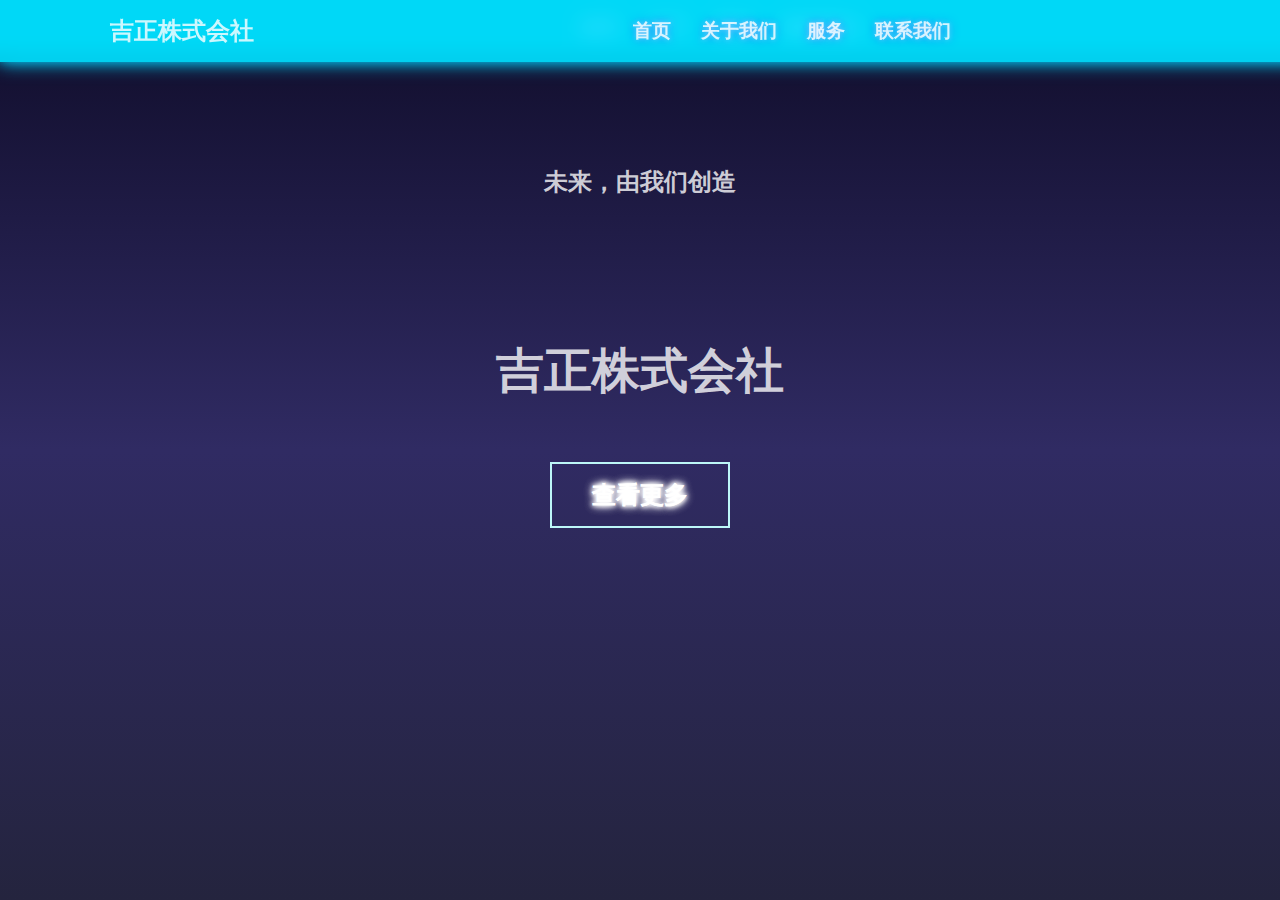
<file: index.html>
<!DOCTYPE html>
<html lang="zh">
<head>
    <meta charset="UTF-8">
    <meta name="viewport" content="width=device-width, initial-scale=1.0">
    <title>吉正株式会社</title>
    <link rel="stylesheet" href="styles.css">
</head>
<body>
    <div class="background">
        <canvas id="particleCanvas"></canvas>
    </div>
    <header>
        <h1 class="glitch">吉正株式会社</h1>
        <nav>
            <ul>
                <li><a href="#">首页</a></li>
                <li><a href="#about">关于</a></li>
                <li><a href="#services">服务</a></li>
                <li><a href="#contact">联系我们</a></li>
            </ul>
        </nav>
    </header>
    <main>
        <section id="hero">
            <h2 class="neon-text">未来，由我们创造</h2>
        </section>
    </main>
    <script src="script.js"></script>
</body>
</html>
<nav>
    <div class="company-name-left">吉正株式会社</div>
    <ul>
        <li><a href="#">首页</a></li>
        <li><a href="#">关于我们</a></li>
        <li><a href="#">服务</a></li>
        <li><a href="#">联系我们</a></li>
    </ul>
    <div class="company-name-right"></div>
</nav>
<button class="view-more">查看更多</button>

<button class="view-more" onclick="location.href='more.html'">查看更多</button>
</file>
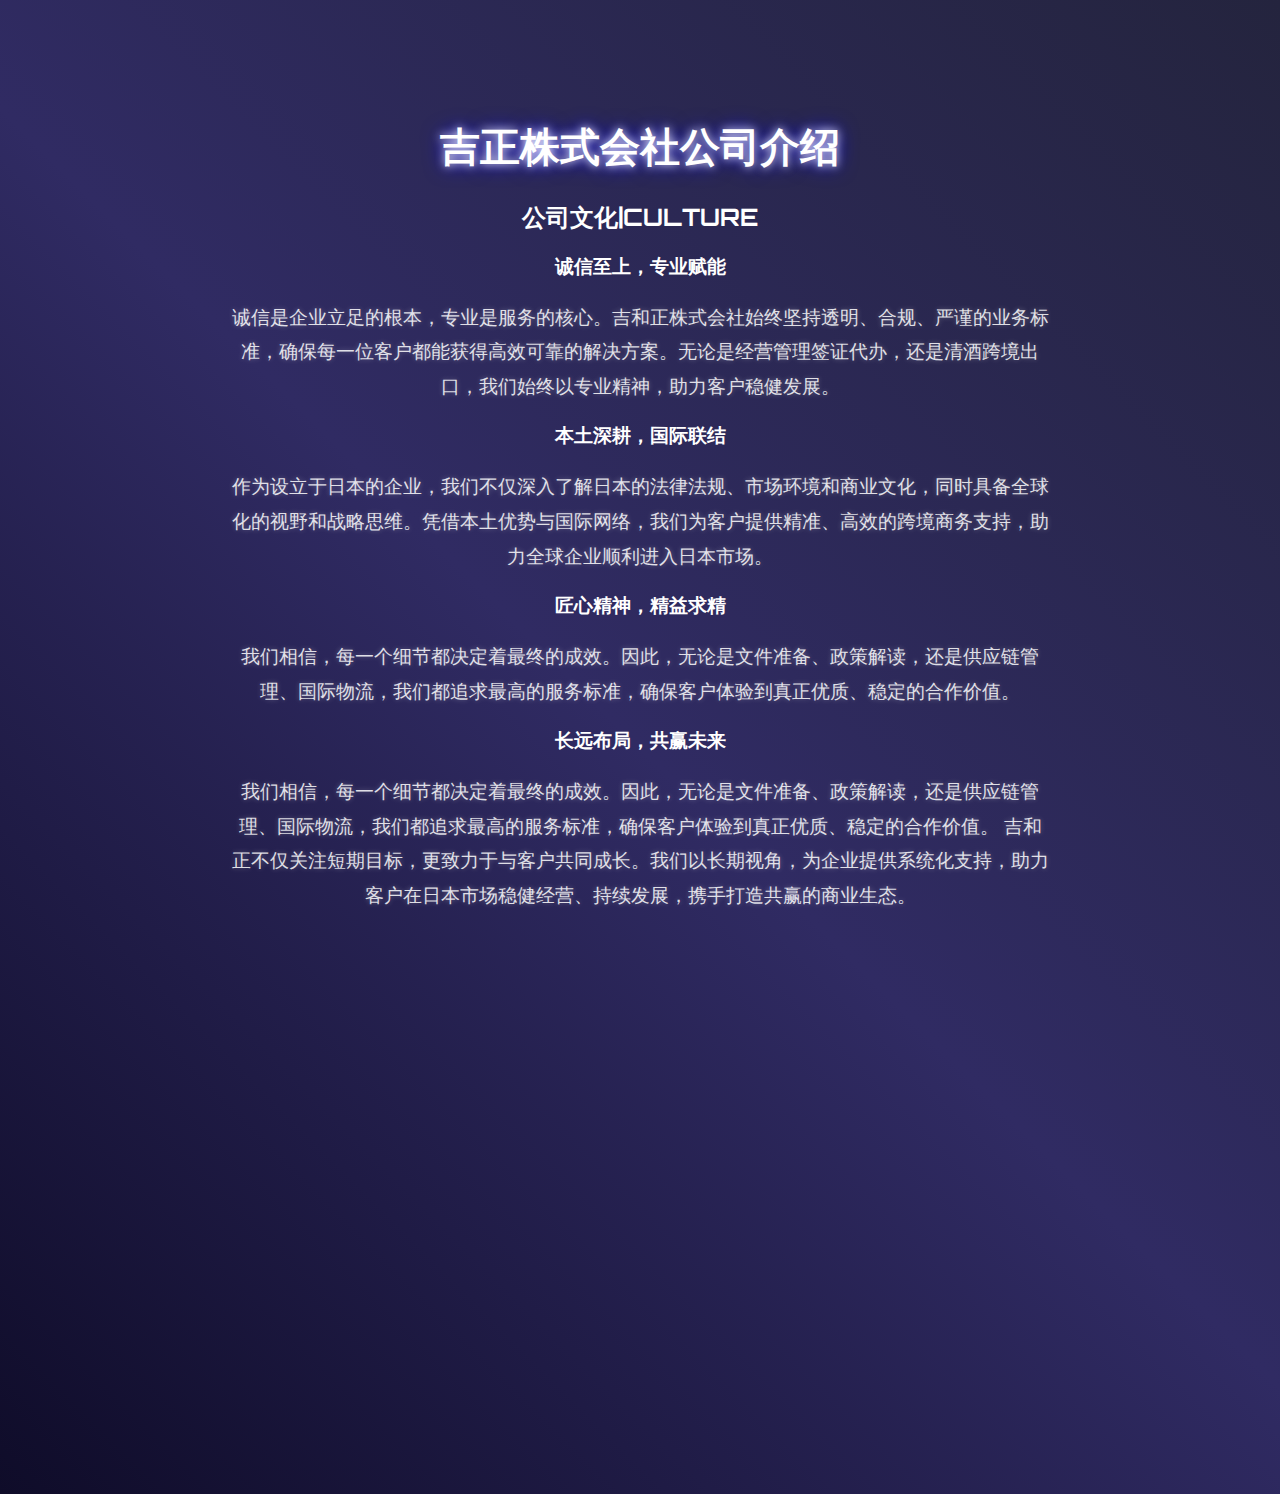
<file: more.html>
<head>
<script src="more.js"></script>
    <link rel="stylesheet" href="more.css">
</head>
<html lang="zh">
<head>
    <script src="more.js"></script>
    <meta charset="UTF-8">
    <meta name="viewport" content="width=device-width, initial-scale=1.0">
    <title>公司介绍 - 吉正株式会社</title>
    <link href="https://fonts.googleapis.com/css2?family=Orbitron:wght@400;700&display=swap" rel="stylesheet">
    <style>
        body {
            margin: 0;
            padding: 0;
            background: linear-gradient(45deg, #0f0c29, #302b63, #24243e);
            color: white;
            font-family: 'Orbitron', sans-serif;
            text-align: center;
            overflow-x: hidden;
        }
        .container {
            max-width: 80%;
            margin: 50px auto;
            padding: 20px;
            animation: fadeIn 2s ease-in-out;
        }
        @keyframes fadeIn {
            from { opacity: 0; transform: translateY(20px); }
            to { opacity: 1; transform: translateY(0); }
        }
        h1 {
            font-size: 2.5em;
            text-shadow: 0 0 10px rgb(255, 255, 255), 0 0 20px blue;
        }
        p {
            font-size: 1.2em;
            line-height: 1.8;
            animation: fadeText 3s infinite alternate;
        }
        @keyframes fadeText {
            from { opacity: 0.6; }
            to { opacity: 1; }
        }
    </style>
</head>
<body>
    <div class="container">
        <h1>吉正株式会社公司介绍</h1>
        <h2>公司文化|CULTURE</h2>
        <h3>诚信至上，专业赋能 </h3>
        <p>诚信是企业立足的根本，专业是服务的核心。吉和正株式会社始终坚持透明、合规、严谨的业务标准，确保每一位客户都能获得高效可靠的解决方案。无论是经营管理签证代办，还是清酒跨境出口，我们始终以专业精神，助力客户稳健发展。</p>
        <h3>本土深耕，国际联结</h3>
        <p>作为设立于日本的企业，我们不仅深入了解日本的法律法规、市场环境和商业文化，同时具备全球化的视野和战略思维。凭借本土优势与国际网络，我们为客户提供精准、高效的跨境商务支持，助力全球企业顺利进入日本市场。</p>
        <h3>匠心精神，精益求精</h3>
        <p>我们相信，每一个细节都决定着最终的成效。因此，无论是文件准备、政策解读，还是供应链管理、国际物流，我们都追求最高的服务标准，确保客户体验到真正优质、稳定的合作价值。</p>
        <h3>长远布局，共赢未来</h3>
        <p>我们相信，每一个细节都决定着最终的成效。因此，无论是文件准备、政策解读，还是供应链管理、国际物流，我们都追求最高的服务标准，确保客户体验到真正优质、稳定的合作价值。
            吉和正不仅关注短期目标，更致力于与客户共同成长。我们以长期视角，为企业提供系统化支持，助力客户在日本市场稳健经营、持续发展，携手打造共赢的商业生态。</p>
        <h2>差异化优势 | OUR ADVANTAGE</h2>
        <h3>立足日本，精准高效</h3>
        <p>吉和正株式会社的核心优势在于公司设立于日本，不同于海外中介，我们能直接对接日本政策资源，实时掌握法规动态，以最短时间、最优方案，确保客户的需求得到合规、高效的解决。</p>
        <h3>深厚行业经验，定制化解决方案</h3>
        <p>团队成员拥有多年日本市场经验，精通企业管理、国际贸易与政策合规，能够根据不同客户需求提供定制化的商业策略。无论是初创企业、成熟企业，还是跨境贸易商，我们都能提供最合适的落地方案，助力客户成功。</p>
        <h3>本地资源整合，拓展市场机会</h3>
        <p>依托在日本的本土资源和深厚的商业网络，我们不仅为客户提供基础服务，更助力他们拓展市场、优化供应链、建立稳固的商业关系，真正实现长期增长。</p>
    </div>
    <script>
        document.addEventListener("DOMContentLoaded", function () {
            const observer = new IntersectionObserver(
                (entries, observer) => {
                    entries.forEach((entry) => {
                        if (entry.isIntersecting) {
                            entry.target.classList.add("visible");
                            observer.unobserve(entry.target); // 只执行一次
                        }
                    });
                },
                { threshold: 0.2 } // 20% 进入可视区域就触发
            );
        
            document.querySelectorAll("h2, h3, p").forEach((el) => observer.observe(el));
        });
        </script>        
</body>
</html>
</file>
<file: styles.css>
/* 让 html, body 占满屏幕，并去除默认边距 */
html, body {
    height: 100%;
    margin: 0;
    padding: 0;
}

/* 使背景只绘制一次并覆盖全屏，避免多次重复出现 */
body {
    background: linear-gradient(to bottom,#0f0c29, #302b63, #24243e);
    background-repeat: no-repeat;
    background-size: cover;
    background-attachment: fixed;

    color: #001862;
    font-family: Arial, sans-serif;
    text-align: center;
    position: relative;
}

/* 示例：可选的容器，让内容居中 */
.container {
    width: 80vw;
    max-width: 1200px;
    height: auto;
    position: absolute;
    top: 50%;
    left: 50%;
    transform: translate(-50%, -50%);
    text-align: center;
    padding: 20px;
}

/* 导航栏示例，保留你需要的效果 */
nav {
    position: fixed;
    top: 0;
    width: 100%;
    background: rgba(255, 255, 255, 0.8);
    padding: 15px 0;
    box-shadow: 0 0 10px rgba(255, 255, 255, 0.8), 0 0 20px rgba(0, 0, 255, 0.8);
    backdrop-filter: blur(10px);
    display: flex;
    justify-content: space-between;
    align-items: center;
    padding: 15px 80px;
}

nav .company-name-left {
    font-size: 1.5em;
    font-weight: bold;
    color: rgba(255, 255, 255, 0.8);
    text-shadow: none;
    margin-left: 30px;
    text-align: left;
}

nav ul {
    list-style: none;
    padding: 0;
    display: flex;
    gap: 30px;
    margin: 0 auto;
}

nav a {
    text-decoration: none;
    color: rgba(255, 255, 255, 0.8);
    font-size: 1.2em;
    font-weight: bold;
    transition: 0.3s;
    text-shadow: 0 0 5px rgba(255, 255, 255, 0.5), 0 0 10px rgba(255, 255, 255, 0.5);
}

nav a:hover {
    text-decoration: underline;
    text-shadow: 0 0 15px rgba(0, 255, 255, 1), 0 0 30px rgba(0, 255, 255, 1), 0 0 45px rgba(0, 255, 255, 1);
    color: #00ffff;
}

/* 文字的动画示例，可保留也可去掉 */
@keyframes neon-glow {
    0% { text-shadow: 0 0 5px #00ffff, 0 0 10px #00ffff, 0 0 20px #00ffff; }
    50% { text-shadow: 0 0 10px #ff00ff, 0 0 20px #ff00ff, 0 0 30px #ff00ff; }
    100% { text-shadow: 0 0 5px #00ffff, 0 0 10px #00ffff, 0 0 20px #00ffff; }
}
@keyframes fade-in {
    from { opacity: 0; transform: translateY(-20px); }
    to { opacity: 1; transform: translateY(0); }
}

h1, h2, h3 {
    font-weight: bold;
    color: rgba(255, 255, 255, 0.8);
    animation: neon-glow 1.5s infinite alternate, fade-in 1s ease-in-out;
    text-align: center;
    margin: 0.5em 0;
}

/* 全局样式 */
body {
    background: linear-gradient(to bottom,#0f0c29, #302b63, #24243e);
    color: #000000;
    font-family: Arial, sans-serif;
    text-align: center;
    margin: 0;
    padding: 0;
    overflow: hidden;
    position: relative;
    cursor: default;
}

@keyframes neon-glow {
    0% { text-shadow: 0 0 5px #ffffff, 0 0 10px #ffffff, 0 0 20px #ffffff; }
    50% { text-shadow: 0 0 10px #ffffff, 0 0 20px #ffffff, 0 0 30px #ffffff; }
    100% { text-shadow: 0 0 5px #ffffff, 0 0 10px #ffffff, 0 0 20px #ffffff; }
}

@keyframes fade-in {
    from { opacity: 0; transform: translateY(-20px); }
    to { opacity: 1; transform: translateY(0); }
}

h1, h2, h3 {
    font-weight: bold;
    color: rgba(255, 255, 255, 0.8);
    position: absolute;
    animation: neon-glow 1.5s infinite alternate, fade-in 1s ease-in-out;
    text-align: center;
    left: 50%;
    transform: translateX(-50%);
}

h1 {
    font-size: 3em;
    top: 35%;
}

/* 自定义光标效果 */
.cursor-glow {
    position: fixed;
    width: 10px;
    height: 10px;
    background: rgba(0, 255, 255, 0.8);
    border-radius: 50%;
    pointer-events: none;
    box-shadow: 0 0 15px rgba(0, 255, 255, 0.9), 0 0 30px rgba(0, 255, 255, 0.8);
    transform: translate(-50%, -50%);
    transition: transform 0.05s ease-out;
    mix-blend-mode: difference;
}

body:hover .cursor-glow {
    width: 20px;
    height: 20px;
    box-shadow: 0 0 25px rgba(0, 255, 255, 1), 0 0 50px rgba(0, 255, 255, 1);
}

/* "查看更多" 按钮样式 */
.view-more {
    position: absolute;
    top: 55%;
    left: 50%;
    transform: translate(-50%, -50%);
    padding: 15px 40px;
    font-size: 1.5em;
    font-weight: bold;
    color: #ffffff;
    background: transparent;
    border: 2px solid #bdf7f8;
    cursor: pointer;
    transition: 0.3s;
    text-shadow: 0 0 5px #ffffff, 0 0 10px #ffffff;
}

.view-more:hover {
    background: #bdf7f8;
    color: #adedf8;
    box-shadow: 0 0 15px #b4edff, 0 0 30px #00ffff, 0 0 45px #00ffff;
}

/* 导航栏样式，改为蓝色背景并保留发光效果 */
nav {
    position: fixed;
    top: 0;
    width: 100%;
    background: rgba(0, 225, 255, 0.8);
    padding: 15px 0;
    box-shadow: 0 0 10px rgba(0, 200, 255, 0.38), 0 0 20px rgba(0, 217, 255, 0.8);
    backdrop-filter: blur(10px);
    display: flex;
    justify-content: space-between;
    align-items: center;
    padding: 15px 80px;
}

nav .company-name-left {
    font-size: 1.5em;
    font-weight: bold;
    color: rgba(255, 255, 255, 0.8);
    text-shadow: none;
    margin-left: 30px;
    text-align: left;
}

nav .company-name-right {
    font-size: 1.5em;
    font-weight: bold;
    color: rgba(255, 255, 255, 0.9);
    text-shadow: 0 0 10px rgba(0, 255, 255, 0.8), 0 0 20px rgba(0, 255, 255, 0.8);
    margin-right: 30px;
    text-align: right;
}

nav ul {
    list-style: none;
    padding: 0;
    display: flex;
    gap: 30px;
    margin: 0 auto;
}

nav a {
    text-decoration: none;
    color: rgba(255, 255, 255, 0.8);
    font-size: 1.2em;
    font-weight: bold;
    transition: 0.3s;
    text-shadow: 0 0 5px rgba(255, 255, 255, 0.5), 0 0 10px rgba(0, 0, 255, 0.5);
}

nav a:hover {
    text-decoration: underline;
    text-shadow: 0 0 15px rgba(0, 255, 255, 1), 0 0 30px rgba(0, 255, 255, 1), 0 0 45px rgba(0, 255, 255, 1);
    color: #00ffff;
}

/* 调整内容布局，使其根据窗口尺寸调整 */
.container {
    position: absolute;
    top: 50%;
    left: 50%;
    transform: translate(-50%, -50%);
    width: 80vw;
    max-width: 1200px;
    text-align: center;
    padding: 20px;
}
</file>
<file: more.css>
/* 全局样式 */
body {
    background: linear-gradient(to bottom, #003366, #336699, #00ccff);
    color: #fff;
    font-family: 'Orbitron', sans-serif;
    text-align: center;
    margin: 0;
    padding: 0;
}

/* 淡入效果 */
.fade-in {
    opacity: 0;
    transform: translateY(20px);
    transition: opacity 1.5s ease-out, transform 1.5s ease-out;
}

.fade-in.visible {
    opacity: 1;
    transform: translateY(0);
}

/* 标题样式 */
h1 {
    font-size: 3em;
    margin-top: 50px;
}

/* 文字样式 */
p {
    font-size: 1.2em;
    line-height: 1.5;
    max-width: 80%;
    margin: 20px auto;
}

/* "返回主页" 按钮样式 */
.view-more {
    position: absolute;
    bottom: 10%;
    left: 50%;
    transform: translateX(-50%);
    padding: 15px 40px;
    font-size: 1.5em;
    font-weight: bold;
    color: #00ffff;
    background: transparent;
    border: 2px solid #00ffff;
    cursor: pointer;
    transition: 0.3s;
    text-shadow: 0 0 5px #00ffff, 0 0 10px #00ffff;
}

.view-more:hover {
    background: #00ffff;
    color: #000;
    box-shadow: 0 0 15px #00ffff, 0 0 30px #00ffff, 0 0 45px #00ffff;
}
/* 正文样式 */
p {
    font-size: 1.2em;
    line-height: 1.6;
    max-width: 80%;
    margin: 20px auto;
    color: rgba(255, 255, 255, 0.85);
    text-shadow: 0 0 5px rgba(255, 255, 255, 0.3);
    opacity: 0;
    transform: translateY(30px);
    transition: opacity 1.5s ease-out, transform 1.5s ease-out;
}

/* 当元素进入视口后，添加 visible 类，让文字淡入 */
.visible {
    opacity: 1;
    transform: translateY(0);
}
/* 标题和正文的初始状态 */
h2, h3, p {
    opacity: 0; /* 初始不可见 */
    transform: translateY(30px); /* 下移 30px */
    transition: opacity 1.5s ease-out, transform 1.5s ease-out;
}

/* 进入视口后，应用淡入效果 */
.visible {
    opacity: 1;
    transform: translateY(0);
}
</file>
